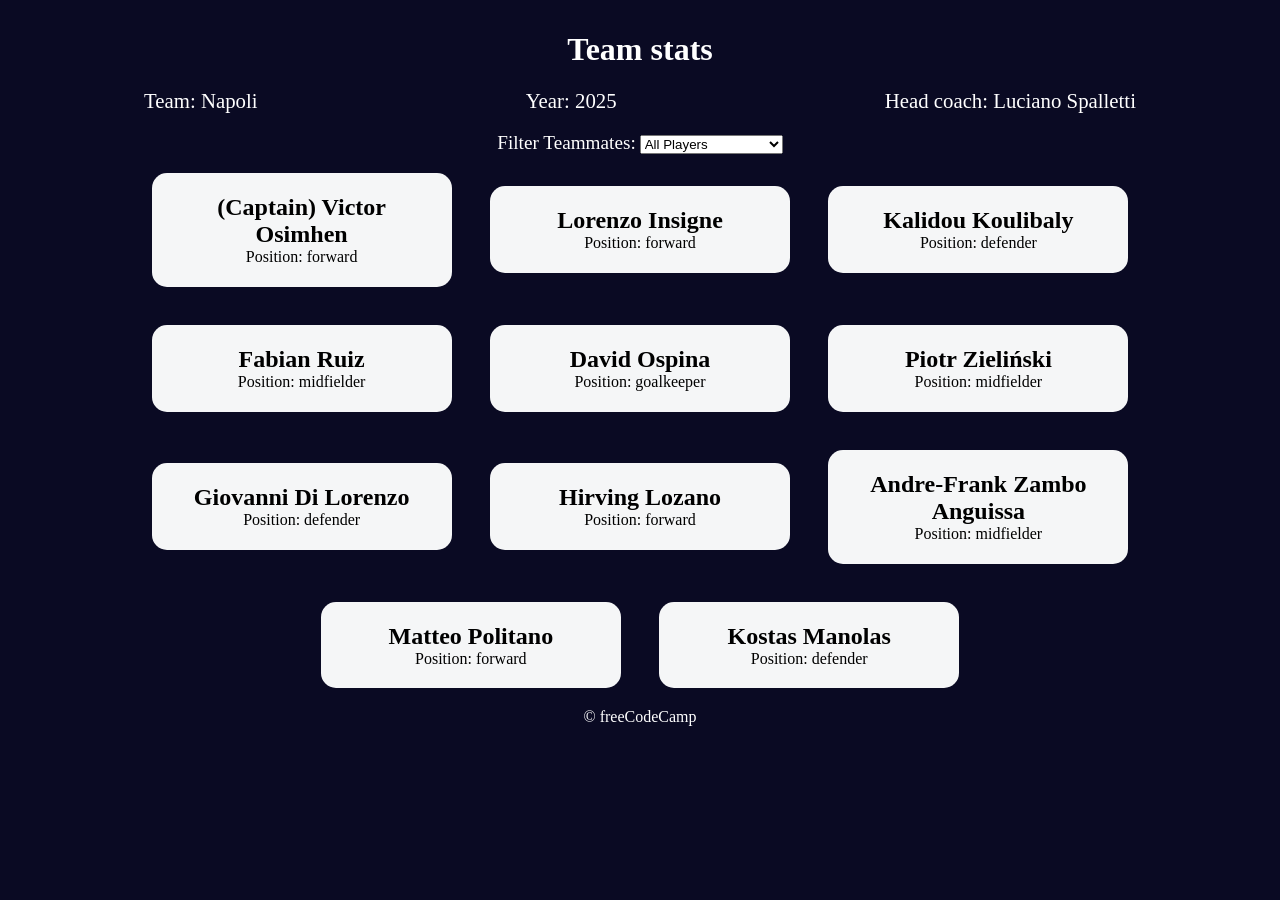
<file: football-team-cards/index.html>
<!DOCTYPE html>
<html lang="en">
  <head>
    <meta charset="UTF-8" />
    <meta http-equiv="X-UA-Compatible" content="IE=edge" />
    <meta name="viewport" content="width=device-width, initial-scale=1.0" />
    <title>Build a Set of Football Team Cards</title>
    <link rel="stylesheet" href="styles.css" />
  </head>
  <body>
    <h1 class="title">Team stats</h1>
    <main>
      <div class="team-stats">
        <p>Team: <span id="team"></span></p>
        <p>Year: <span id="year"></span></p>
        <p>Head coach: <span id="head-coach"></span></p>
      </div>
      <label class="options-label" for="players">Filter Teammates:</label>
      <select name="players" id="players">
        <option value="all">All Players</option>
        <option value="forward">Position Forward</option>
        <option value="midfielder">Position Midfielder</option>
        <option value="defender">Position Defender</option>
        <option value="goalkeeper">Position Goalkeeper</option>
      </select>
      <div class="cards" id="player-cards"></div>
    </main>
    <footer>&copy; freeCodeCamp</footer>
    <script src="./script.js"></script>
  </body>
</html>
</file>
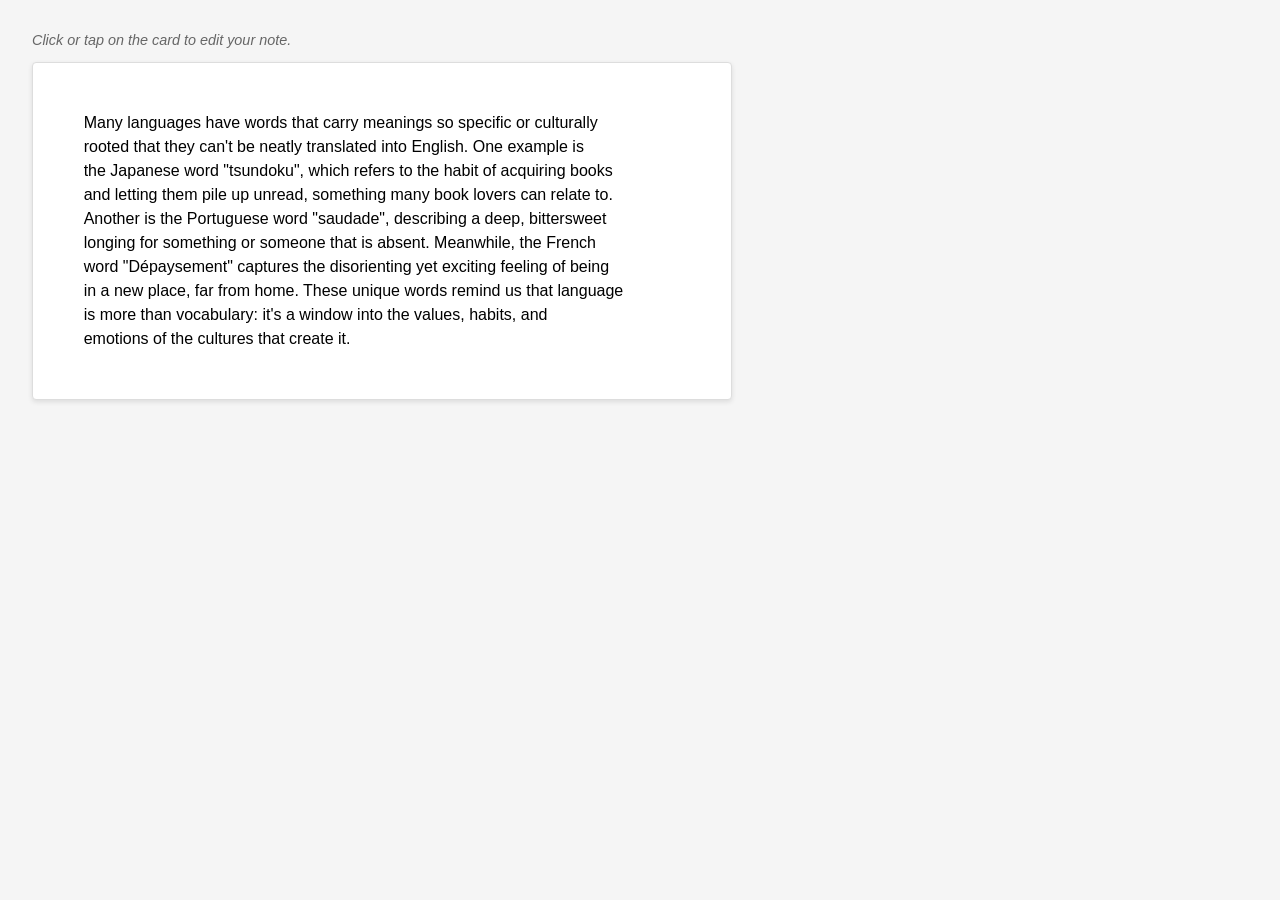
<file: notes-taking-app/index.html>
<!DOCTYPE html>
<html lang="en">
  <head>
    <meta charset="UTF-8" />
    <title>Note taking app</title>
    <meta name="viewport" content="width=device-width, initial-scale=1.0" />
    <link rel="stylesheet" href="./styles.css" />
  </head>
  <body>
    <p class="helper-text">Click or tap on the card to edit your note.</p>

    <div id="note" class="note" contenteditable="true" aria-label="Note editor">
      Many languages have words that carry meanings so specific or culturally
      rooted that they can't be neatly translated into English. One example is
      the Japanese word "tsundoku", which refers to the habit of acquiring books
      and letting them pile up unread, something many book lovers can relate to.
      Another is the Portuguese word "saudade", describing a deep, bittersweet
      longing for something or someone that is absent. Meanwhile, the French
      word "Dépaysement" captures the disorienting yet exciting feeling of being
      in a new place, far from home. These unique words remind us that language
      is more than vocabulary: it's a window into the values, habits, and
      emotions of the cultures that create it.
    </div>

    <div id="status" aria-live="polite"></div>

    <script src="script.js"></script>
  </body>
</html>
</file>
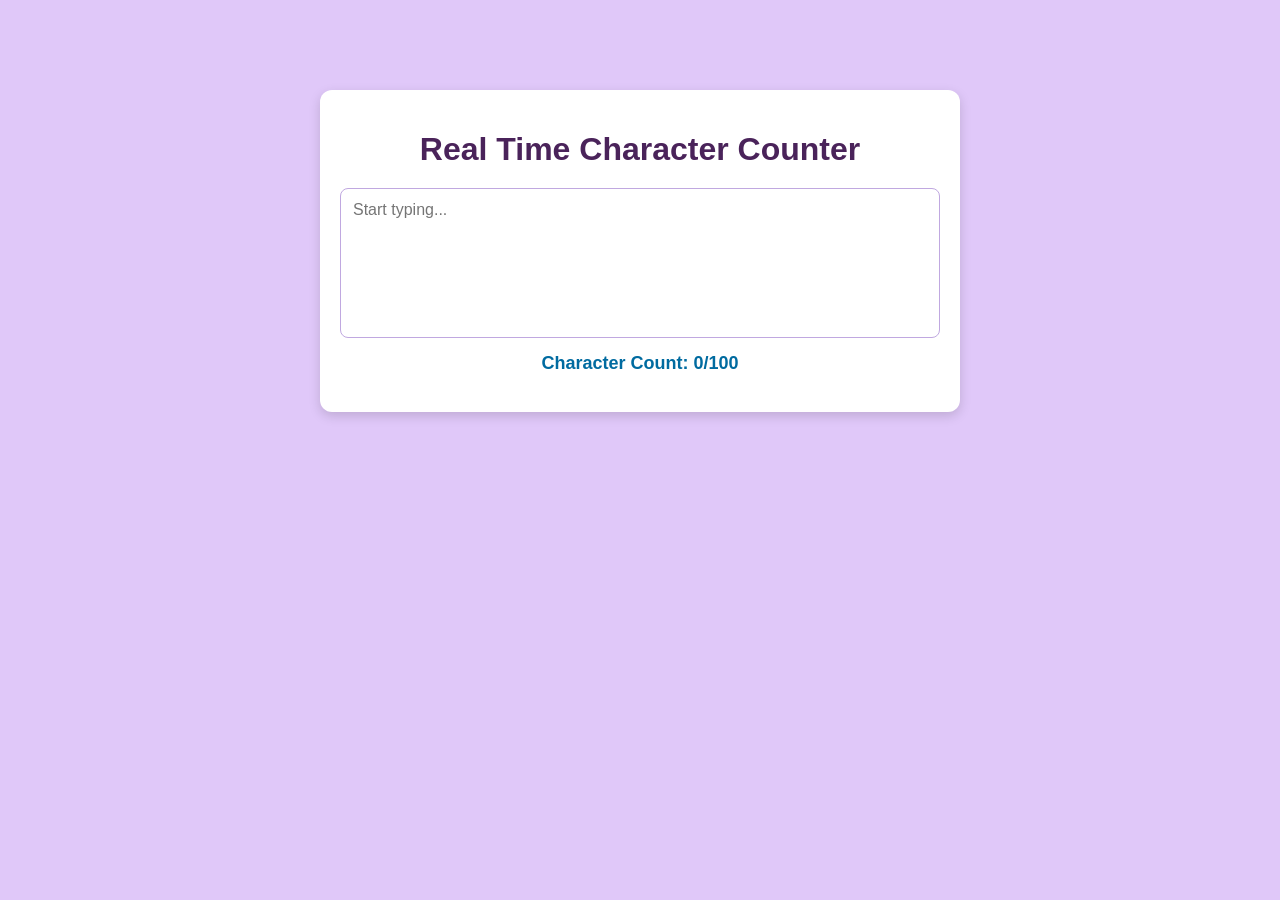
<file: real-time-character-counter/index.html>
<!DOCTYPE html>
<html lang="en">
  <head>
    <meta charset="utf-8" />
    <meta name="viewport" content="width=device-width, initial-scale=1.0" />
    <title>Real Time Counter</title>
    <link rel="stylesheet" href="styles.css" />
  </head>

  <body>
    <main>
      <div class="container">
        <h1 class="title">Real Time Character Counter</h1>
        <textarea
          id="text-input"
          placeholder="Start typing..."
          rows="10"
          cols="50"
        ></textarea>
        <div class="counter">
          <p id="char-count">Character Count: 0/100</p>
        </div>
      </div>
    </main>
    <script src="script.js"></script>
  </body>
</html>
</file>
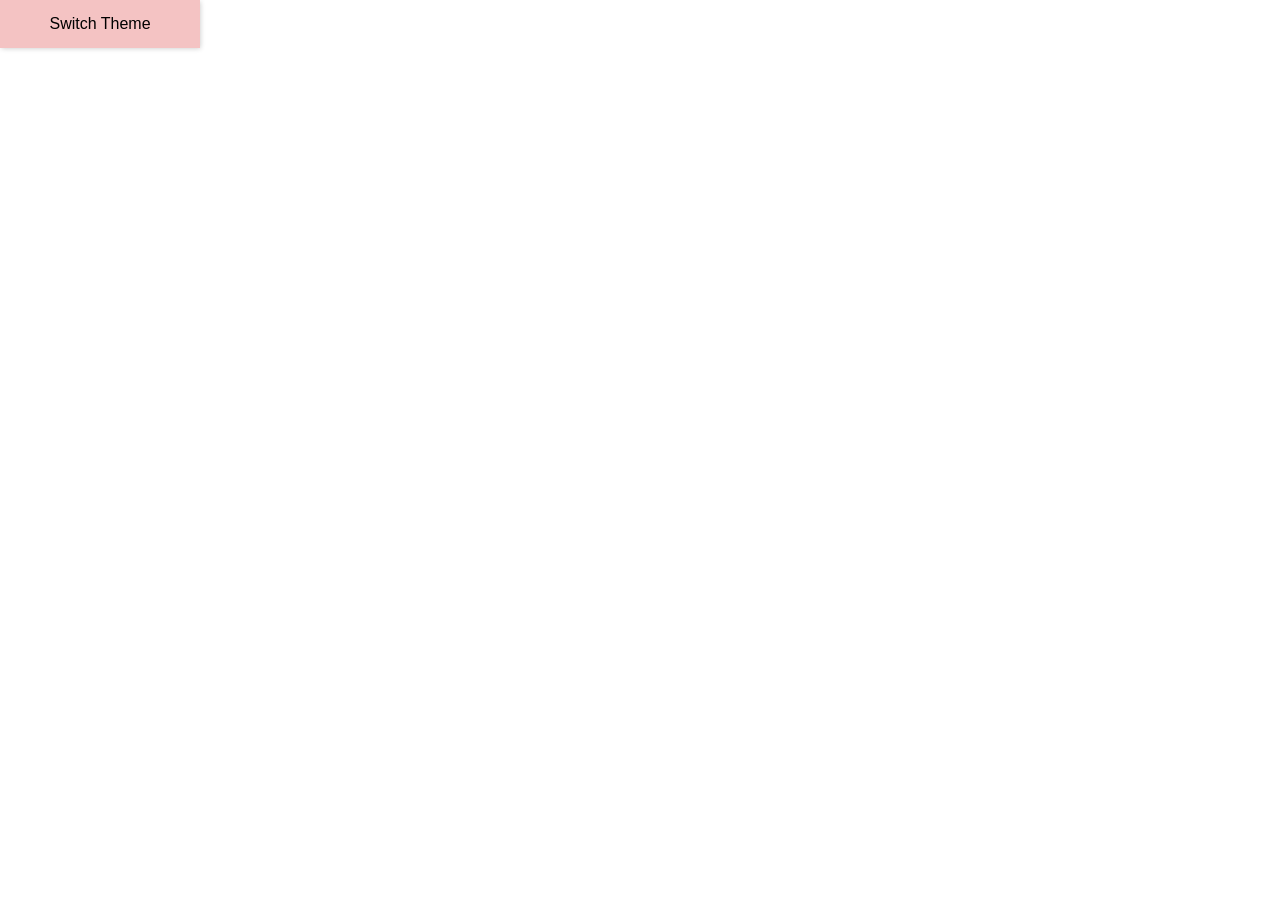
<file: theme-switcher/index.html>
<!DOCTYPE html>
<html lang="en">
  <head>
    <meta charset="UTF-8" />
    <meta name="viewport" content="width=device-width, initial-scale=1.0" />
    <title>Theme Switcher</title>
    <link rel="stylesheet" href="./styles.css" />
  </head>
  <body>
    <button
      id="theme-switcher-button"
      aria-haspopup="true"
      aria-expanded="false"
      aria-controls="theme-dropdown"
    >
      Switch Theme
    </button>
    <ul
      id="theme-dropdown"
      role="menu"
      aria-labelledby="theme-switcher-button"
      hidden
    >
      <li role="menu-item" id="theme-light">Light</li>
      <li role="menu-item" id="theme-dark">Dark</li>
    </ul>

    <p id="theme-message" aria-live="polite"></p>
    <script src="./script.js"></script>
  </body>
</html>
</file>
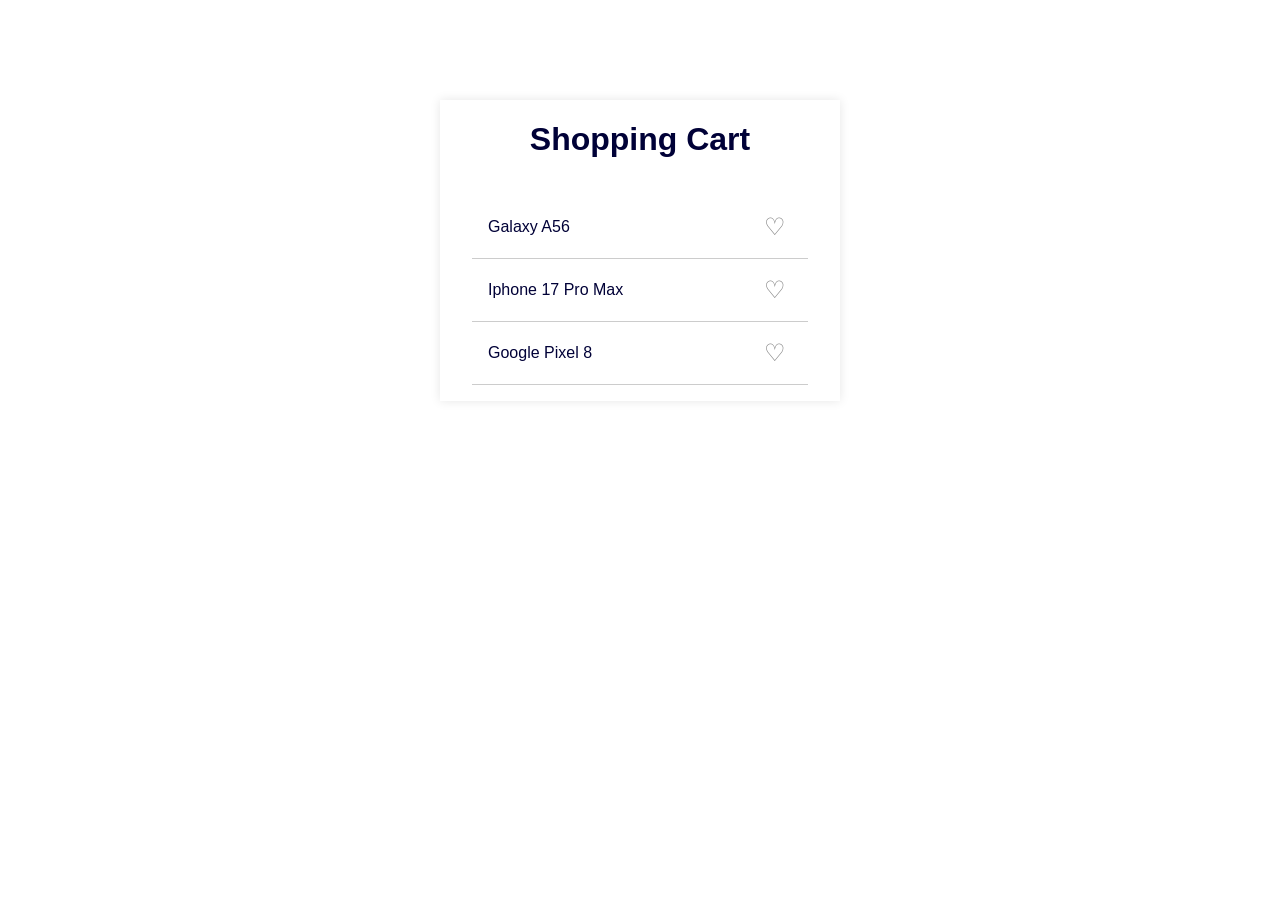
<file: fav-icon-toggler.html>
<!DOCTYPE html>
<html lang="en">
  <head>
    <meta charset="utf-8" />
    <title>Favorite Icon Toggler</title>
    <link rel="stylesheet" href="fav-icon-toggler.css" />
  </head>

  <body>
    <main>
      <div class="shopping-cart">
        <h1>Shopping Cart</h1>
        <ul class="item-list">
          <div class="list-item">
            <li>Galaxy A56 <button class="favorite-icon">&#9825;</button></li>
          </div>
          <div class="list-item">
            <li>
              Iphone 17 Pro Max <button class="favorite-icon">&#9825;</button>
            </li>
          </div>
          <div class="list-item">
            <li>
              Google Pixel 8 <button class="favorite-icon">&#9825;</button>
            </li>
          </div>
        </ul>
      </div>
    </main>
    <script src="fav-icon-toggler.js"></script>
  </body>
</html>
</file>
<file: football-team-cards/styles.css>
*,
*::before,
*::after {
  box-sizing: border-box;
  margin: 0;
  padding: 0;
}

:root {
  --dark-grey: #0a0a23;
  --light-grey: #f5f6f7;
  --white: #ffffff;
  --black: #000;
}

body {
  background-color: var(--dark-grey);
  text-align: center;
  padding: 10px;
}

.title,
.options-label,
.team-stats,
footer {
  color: var(--white);
}

.title {
  margin: 1.3rem 0;
}

.team-stats {
  display: flex;
  justify-content: space-around;
  flex-wrap: wrap;
  font-size: 1.3rem;
  margin: 1.2rem 0;
}

.options-label {
  font-size: 1.2rem;
}

.cards {
  display: flex;
  flex-wrap: wrap;
  justify-content: center;
  align-items: center;
}

.player-card {
  background-color: var(--light-grey);
  padding: 1.3rem;
  margin: 1.2rem;
  width: 300px;
  border-radius: 15px;
}

@media (max-width: 768px) {
  .team-stats {
    flex-direction: column;
  }
}
</file>
<file: notes-taking-app/styles.css>
body {
  font-family: Arial, sans-serif;
  margin: 2em;
  max-width: 700px;
  background-color: #f5f5f5;
}

.note {
  background-color: #ffffff;
  border: 1px solid #ddd;
  border-radius: 4px;
  box-shadow: 0 2px 5px rgba(0, 0, 0, 0.1);
  padding: 1.5em;
  margin-bottom: 1em;
  line-height: 1.5;
  min-height: 250px;
  font-size: 16px;
  /* This is needed to preserve line breaks in the div */
  white-space: pre-wrap;
}

.note[contenteditable="true"] {
  caret-color: black;
}

.note:hover {
  background-color: #fff;
  box-shadow: 0 0 5px rgba(0,0,0,0.2);
}

.helper-text {
  font-size: 0.9rem;
  color: #666;
  margin-top: 0.5em;
  user-select: none;
  font-style: italic;
}

#status {
  color: #00471b;
  padding: 0 1em;
}
</file>
<file: real-time-character-counter/styles.css>
/*
 * Responsive and Styled Character Counter
 * Using a simple ID + Class selector for high specificity error styling.
 */

body {
    margin: 0;
    padding: 0;
    box-sizing: border-box;
    font-family: 'Inter', Arial, sans-serif;
    background-color: #e0c8f9;
}

.container {
    display: flex;
    flex-direction: column;
    align-items: center;
    max-width: 600px;
    /* CHANGE: Use viewport height (vh) for adaptive vertical centering on large screens */
    margin: 10vh auto;
    padding: 20px;
    background: #fff;
    box-shadow: 0 4px 12px rgba(0, 0, 0, 0.15);
    border-radius: 12px;
}

h1 {
    margin-bottom: 20px;
    color: #4a235a; /* Darker purple for contrast */
}

textarea {
    width: 100%;
    height: 150px;
    font-family: inherit; /* Use body font or a standard monospace for code/text input */
    padding: 12px;
    font-size: 16px;
    border: 1px solid #c0a8e0;
    border-radius: 8px;
    resize: none;
    box-sizing: border-box;
    transition: border-color 0.3s;
}

textarea:focus {
    outline: none;
    border-color: #006ba0;
    box-shadow: 0 0 0 3px rgba(0, 107, 160, 0.2);
}

/* Base styles for the counter display */
#char-count {
    font-weight: 600;
    color: #006ba0;
    margin-top: 15px;
    font-size: 18px;
    transition: color 0.2s ease-in-out;
    display: block; /* Ensure it takes up its own line */
}

/* FIX: Use ID + Class selector for high specificity.
 * This ensures the red color overrides the default blue color when the .error class is added.
 */
#char-count.error {
    color: #c0392b; /* A strong red color for the error state */
    animation: shake 0.5s;
}

/* Responsive adjustments */
@media (max-width: 600px) {
    .container {
        /* Less margin on mobile to maximize screen usage */
        margin: 5vh 10px;
        width: 95%;
        padding: 15px;
    }

    h1 {
        font-size: 22px;
    }

    textarea, #char-count {
        font-size: 16px;
    }
}

@media (max-width: 400px) {
    .container {
        margin: 2vh 5px; 
    }
}

/* Simple animation for when the max character limit is hit */
@keyframes shake {
  0% { transform: translateX(0); }
  25% { transform: translateX(-3px); }
  50% { transform: translateX(3px); }
  75% { transform: translateX(-3px); }
  100% { transform: translateX(0); }
}
</file>
<file: theme-switcher/styles.css>
* {
    margin: 0;
    padding: 0;
    box-sizing: border-box;
}

body {
    font-family: Arial, Helvetica, sans-serif;
    transition: background-color 0.5s ease, color 0.5s ease;
}

#theme-switcher-button {
    position: fixed;
    width: 200px;
    top: 0;
    left: 0;
    padding: 15px 15px;
    border: none;
    cursor: pointer;
    z-index: 1000;
    background-color: rgba(241, 180, 180, 0.795);
    color: black;
    box-shadow: .5px .5px 5px rgba(0, 0, 0, 0.2);
    font-size: 16px;
}

#theme-dropdown {
    position: fixed;
    width: 200px;
    top: 0;
    left: 0;
    margin: 48px 0;
    border: none;
    background-color: rgba(255, 255, 255, 0.9);
    color: black;
    box-shadow: 0 2px 10px rgba(0, 0, 0, 0.1);
}
#theme-dropdown li {
    padding: 15px;
    border: none;
    background-color: rgba(255, 255, 255, 0.9);
    font-size: 16px;
    list-style-type: none;
    cursor: pointer; 
}
#theme-dropdown li:hover {
    background-color: rgba(209, 209, 209, 0.9);
}

#theme-message {
    position: fixed;
    top: 50%;
    left: 50%;
    transform: translateX(-50%);
}


.theme-dark {
    color: white;
    background-color: rgba(38, 39, 1, 0.973); 
}

.theme-light {
    color: rgb(0, 0, 0);
    background-color: rgba(255, 255, 255, 0.973); 
}

.theme-solarized {
    color: rgb(101, 123, 131);
    background-color: rgba(253, 246, 227, 0.973);  
}

.theme-ocean {
    color: rgb(0, 105, 148);
    background-color: rgba(204, 229, 255, 0.973); 
}
</file>
<file: fav-icon-toggler.css>
html{
    margin: 0;
    padding: 0;
    box-sizing: border-box;;
}

body {
    font-family: Arial, Helvetica, sans-serif;
    color: rgb(0, 1, 55);
}
.shopping-cart {
    display: flex;
    flex-direction: column;
    width: 400px;
    background-color: white;
    box-shadow: 0 0 10px rgba(0, 0, 0, 0.1);
    margin: 100px auto;
}

.shopping-cart h1 {
    text-align: center;
}

.item-list {
    padding: 0;
    margin: 1rem 2rem;
}

li {
    display: flex;
    justify-content: space-between;
    align-items: center;
    padding: 1rem;
    border-bottom: 1px solid #ccc;
}

.list-item li {
    list-style: none;
}

.favorite-icon {
    font-size: 1.5rem;
    background: none;
    border: none;
    cursor: pointer;
    color: grey;
}

.favorite-icon:active {
    color: red;
    transform: scale(1.1);
}

.filled {
    color: red;
    transform: scale(.8);
}
</file>
